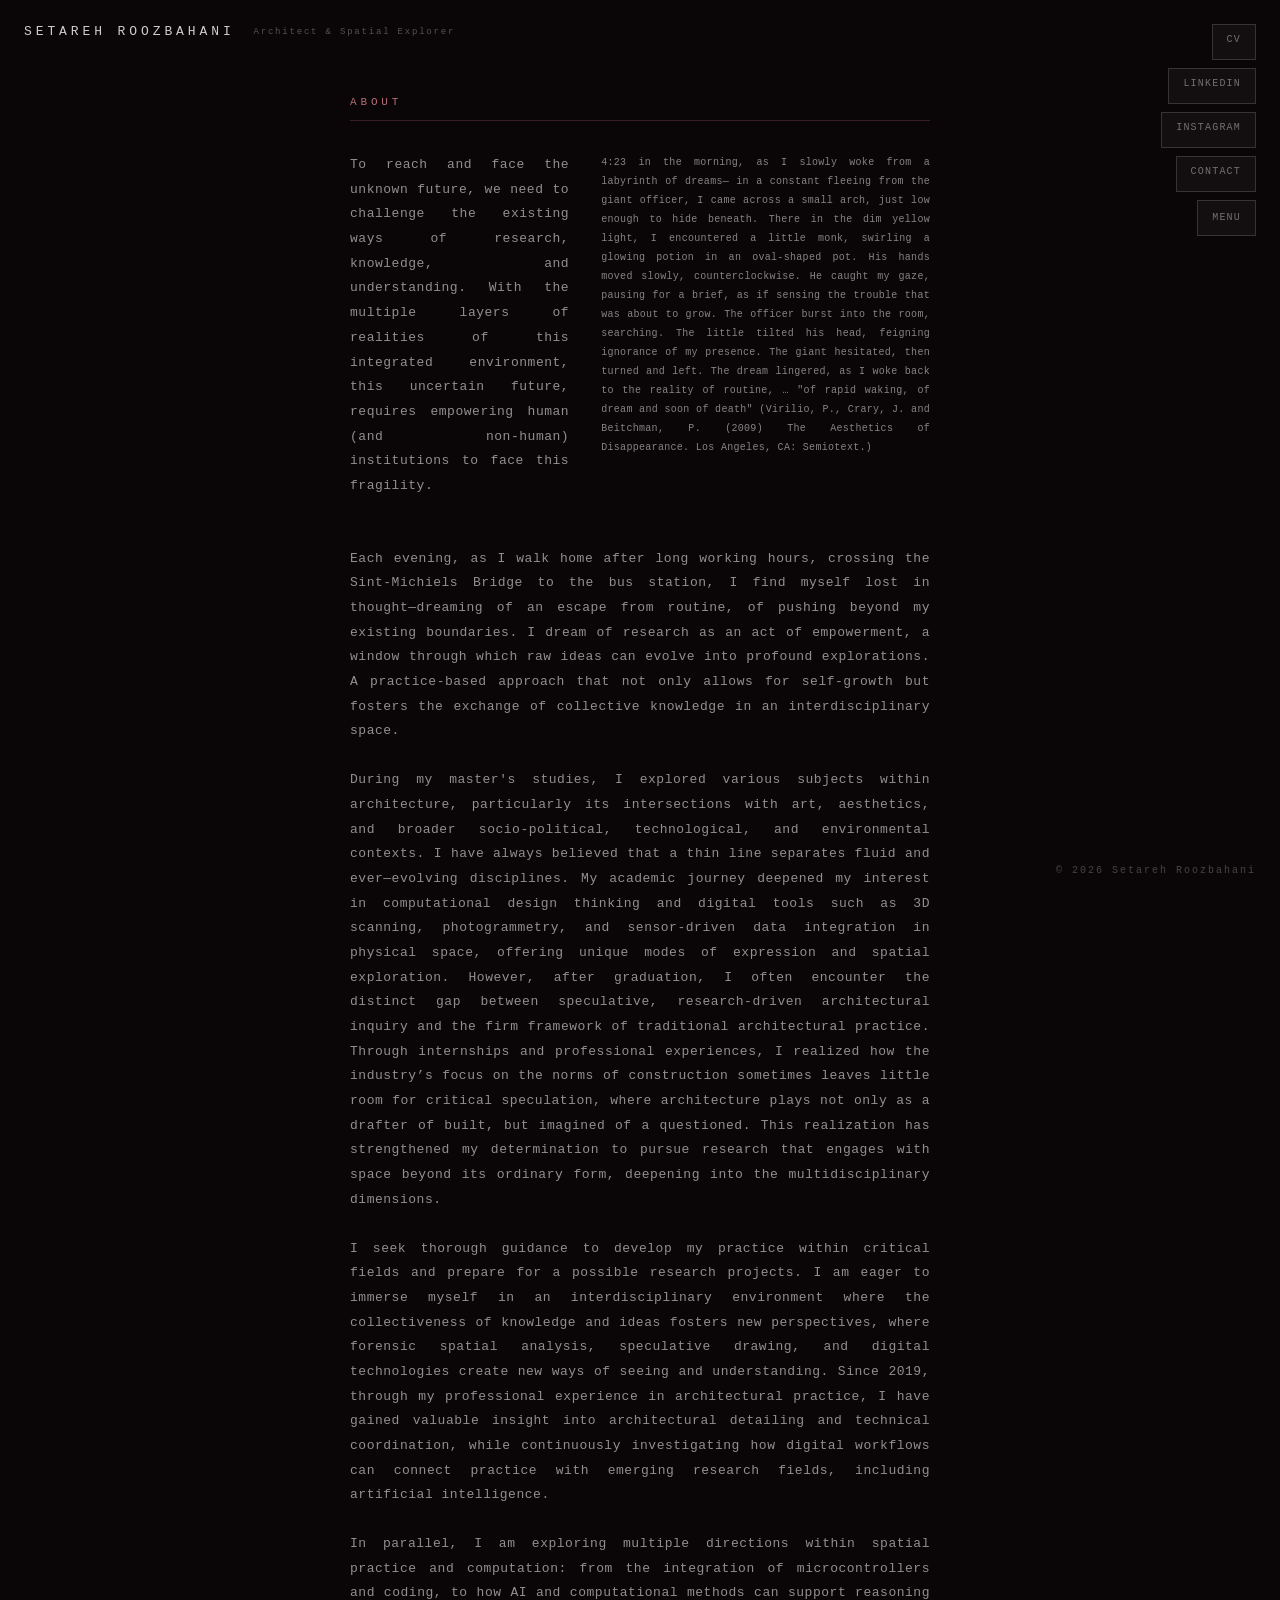
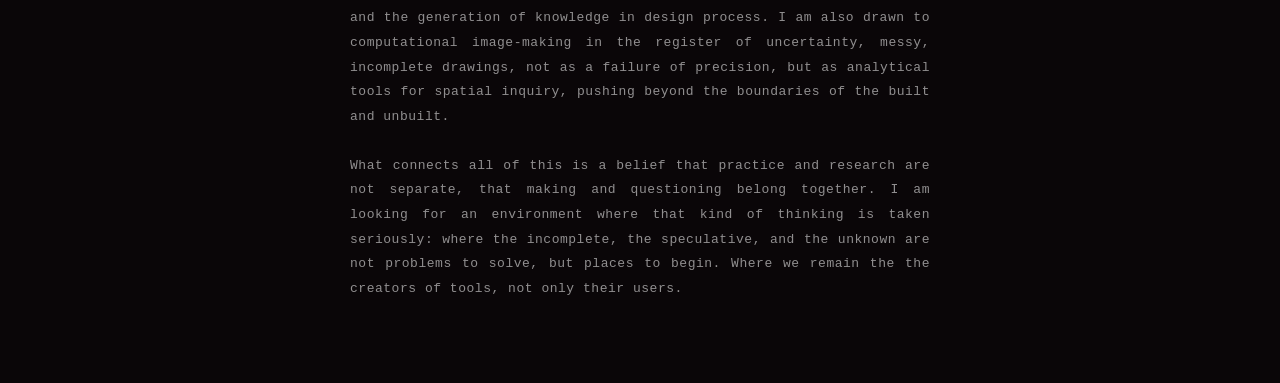
<file: about.html>
<!DOCTYPE html>
<html lang="en">
<head>
  <meta charset="UTF-8">
  <meta name="viewport" content="width=device-width, initial-scale=1.0">
  <title>Setareh Roozbahani — About</title>
  <link rel="stylesheet" href="about.css">
</head>
<body>

<a id="name-top" href="index.html">Setareh Roozbahani <span id="name-sub">Architect & Spatial Explorer</span></a>


<div id="controls">
  <a class="toggle" href="CV.pdf" target="_blank">CV</a>
  <a class="toggle" href="https://www.linkedin.com/in/setarehroozbahani/" target="_blank">LINKEDIN</a>
  <a class="toggle" href="https://www.instagram.com/setsukro/" target="_blank">INSTAGRAM</a>
  <a class="toggle" href="mailto:sf.roozbahani@gmail.com">CONTACT</a>
  <div id="menu-wrapper">
    <button class="toggle" id="btn-menu">MENU</button>
    <div id="menu-dropdown">
      <a href="index.html">HOME</a>
      <a href="projects.html">PROJECTS</a>
      <a href="research.html">EXPLORATIONS</a>
    </div>
  </div>
</div>

<!-- mobile menu button -->
<button id="btn-menu-mobile">MENU</button>
<div id="menu-dropdown-mobile">
  <a href="index.html">HOME</a>
  <a href="projects.html">PROJECTS</a>
  <a href="research.html">EXPLORATIONS</a>
</div>

<main id="about-content">
  <div id="about-inner">

    <h1>About</h1>

    <div id="about-intro">
  <p id="about-red">To reach and face the unknown future, we need to challenge the existing ways of research, knowledge, and understanding. With the multiple layers of realities of this integrated environment, this uncertain future, requires empowering human (and non-human) institutions to face this fragility.</p>

  <p id="about-yellow"><small>4:23 in the morning, as I slowly woke from a labyrinth of dreams— in a constant fleeing from the giant officer, I came across a small arch, just low enough to hide beneath. There in the dim yellow light, I encountered a little monk, swirling a glowing potion in an oval-shaped pot. His hands moved slowly, counterclockwise. He caught my gaze, pausing for a brief, as if sensing the trouble that was about to grow. The officer burst into the room, searching. The little tilted his head, feigning ignorance of my presence. The giant hesitated, then turned and left. The dream lingered, as I woke back to the reality of routine, … "of rapid waking, of dream and soon of death" (Virilio, P., Crary, J. and Beitchman, P. (2009) The Aesthetics of Disappearance. Los Angeles, CA: Semiotext.)</small></p>
</div>

<p>Each evening, as I walk home after long working hours, crossing the Sint-Michiels Bridge to the bus station, I find myself lost in thought—dreaming of an escape from routine, of pushing beyond my existing boundaries. I dream of research as an act of empowerment, a window through which raw ideas can evolve into profound explorations. A practice-based approach that not only allows for self-growth but fosters the exchange of collective knowledge in an interdisciplinary space.</p>

<p>During my master's studies, I explored various subjects within architecture, particularly its intersections with art, aesthetics, and broader socio-political, technological, and environmental contexts. I have always believed that a thin line separates fluid and ever—evolving disciplines. My academic journey deepened my interest in computational design thinking and digital tools such as 3D scanning, photogrammetry, and sensor-driven data integration in physical space, offering unique modes of expression and spatial exploration.

However, after graduation, I often encounter the distinct gap between speculative, research-driven architectural inquiry and the firm framework of traditional architectural practice. Through internships and professional experiences, I realized how the industry’s focus on the norms of construction sometimes leaves little room for critical speculation, where architecture plays not only as a drafter of built, but imagined of a questioned. This realization has strengthened my determination to pursue research that engages with space beyond its ordinary form, deepening into the multidisciplinary dimensions.</p>

<p>I seek thorough guidance to develop my practice within critical fields and prepare for a possible research projects. I am eager to immerse myself in an interdisciplinary environment where the collectiveness of knowledge and ideas fosters new perspectives, where forensic spatial analysis, speculative drawing, and digital technologies create new ways of seeing and understanding. 
  Since 2019, through my professional experience in architectural practice, I have gained valuable insight into architectural detailing and technical coordination, while continuously investigating how digital workflows can connect practice with emerging research fields, including artificial intelligence.
</p>

<p>In parallel, I am exploring multiple directions within spatial practice and computation: from the integration of microcontrollers and coding, to how AI and computational methods can support reasoning and the generation of knowledge in design process. I am also drawn to computational image-making in the register of uncertainty, messy, incomplete drawings, not as a failure of precision, but as analytical tools for spatial inquiry, pushing beyond the boundaries of the built and unbuilt.</p>

<p>What connects all of this is a belief that practice and research are not separate, that making and questioning belong together. I am looking for an environment where that kind of thinking is taken seriously: where the incomplete, the speculative, and the unknown are not problems to solve, but places to begin. Where we remain the the creators of tools, not only their users.</p>


  </div>
</main>

<div id="name-bottom">
  <span id="sig-name">&copy; 2026 Setareh Roozbahani</span>
</div>

<script>
const menuDropdown       = document.getElementById('menu-dropdown');
const menuDropdownMobile = document.getElementById('menu-dropdown-mobile');
const btnMenu            = document.getElementById('btn-menu');
const btnMenuMobile      = document.getElementById('btn-menu-mobile');

function closeMenus() {
  menuDropdown.classList.remove('open');
  menuDropdownMobile.classList.remove('open');
  btnMenu.classList.remove('active');
  btnMenuMobile.classList.remove('active');
}

btnMenu.addEventListener('click', e => {
  e.stopPropagation();
  const open = menuDropdown.classList.toggle('open');
  btnMenu.classList.toggle('active', open);
});

btnMenuMobile.addEventListener('click', e => {
  e.stopPropagation();
  const open = menuDropdownMobile.classList.toggle('open');
  btnMenuMobile.classList.toggle('active', open);
});

document.addEventListener('click', e => {
  if (!e.target.closest('#menu-wrapper') &&
      !e.target.closest('#btn-menu-mobile') &&
      !e.target.closest('#menu-dropdown-mobile')) {
    closeMenus();
  }
});
</script>
</body>
</html>
</file>
<file: about.css>
/* ── Reset ───────────────────────────────────────────────────────────────── */
* {
  margin: 0;
  padding: 0;
  box-sizing: border-box;
  -webkit-tap-highlight-color: transparent;
}

body {
  background: #0a0608;
  min-height: 100vh;
  font-family: monospace;
  color: rgba(255,255,255,0.7);
}

/* ── Name top-left ───────────────────────────────────────────────────────── */
#name-top {
  position: fixed;
  top: 1.5rem; left: 1.5rem;
  color: rgba(255,255,255,0.8);
  font-size: 13px;
  letter-spacing: 0.3em;
  text-transform: uppercase;
  z-index: 10;
  text-decoration: none;
  pointer-events: all;  /* change this from none */
}

#name-sub {
  font-size: 9px;
  letter-spacing: 0.2em;
  color: rgba(255,255,255,0.3);
  margin-left: 0.8em;
  text-transform: none;
  vertical-align: middle;
}

/* ── Controls top-right ──────────────────────────────────────────────────── */
#controls {
  position: fixed;
  top: 1.5rem; right: 1.5rem;
  display: flex;
  flex-direction: column;
  gap: 8px;
  align-items: flex-end;
  z-index: 10;
}

.toggle {
  display: block;
  background: rgba(255,255,255,0.04);
  border: 0.5px solid rgba(255,255,255,0.15);
  color: rgba(255,255,255,0.4);
  font-family: monospace;
  font-size: 10px;
  letter-spacing: 0.12em;
  padding: 6px 14px;
  cursor: pointer;
  transition: all 0.15s;
  min-height: 36px;
  min-width: 44px;
  text-decoration: none;
  text-align: center;
  line-height: 1.8;
}
.toggle:hover {
  background: rgba(255,255,255,0.08);
  color: rgba(255,255,255,0.8);
}
.toggle.active {
  border-color: rgba(89,44,56,0.8);
  color: rgba(200,120,130,0.9);
}

/* ── Menu wrapper + dropdown ─────────────────────────────────────────────── */
#menu-wrapper {
  position: relative;
  display: flex;
  flex-direction: column;
  align-items: flex-end;
}

#btn-menu {
  background: rgba(255,255,255,0.04);
  border: 0.5px solid rgba(255,255,255,0.15);
  color: rgba(255,255,255,0.4);
}
#btn-menu:hover {
  background: rgba(255,255,255,0.08);
  color: rgba(255,255,255,0.8);
}
#btn-menu.active {
  border-color: rgba(89,44,56,0.8);
  color: rgba(200,120,130,0.9);
}

#menu-dropdown {
  position: absolute;
  top: calc(100% + 6px);
  right: 0;
  display: flex;
  flex-direction: column;
  opacity: 0;
  pointer-events: none;
  transition: opacity 0.2s;
  z-index: 30;
  min-width: 100%;
}
#menu-dropdown.open {
  opacity: 1;
  pointer-events: all;
}
#menu-dropdown a {
  display: block;
  background: rgba(255,255,255,0.04);
  border: 0.5px solid rgba(255,255,255,0.15);
  border-top: none;
  color: rgba(255,255,255,0.4);
  font-family: monospace;
  font-size: 10px;
  letter-spacing: 0.15em;
  padding: 8px 14px;
  text-decoration: none;
  transition: background 0.15s, color 0.15s;
  white-space: nowrap;
  text-align: right;
}
#menu-dropdown a:first-child {
  border-top: 0.5px solid rgba(89,44,56,0.8);
}
#menu-dropdown a:hover {
  background: rgba(255,255,255,0.08);
  color: rgba(255,255,255,0.8);
}

/* ── About content — centered ────────────────────────────────────────────── */
#about-content {
  min-height: 100vh;
  display: flex;
  text-align: justify;
  align-items: center;
  justify-content: center;
  padding: 6rem 2rem 5rem;
}

#about-inner {
  max-width: 580px;
  width: 100%;
}

#about-inner h1 {
  font-size: 11px;
  letter-spacing: 0.35em;
  text-transform: uppercase;
  color: rgba(200,120,130,0.9);
  font-weight: 400;
  margin-bottom: 2rem;
  border-bottom: 0.5px solid rgba(89,44,56,0.6);
  padding-bottom: 0.75rem;
}

#about-inner p {
  font-size: 13px;
  line-height: 1.9;
  color: rgba(255,255,255,0.55);
  letter-spacing: 0.04em;
  margin-bottom: 1.5rem;
  
}
#about-inner p:last-child {
  margin-bottom: 0;
}

/* ── Two column intro ────────────────────────────────────────────────────── */
#about-intro {
  display: grid;
  grid-template-columns: 2fr 3fr;
  gap: 2rem;
  margin-bottom: 1.5rem;
  align-items: start;
}

#about-red {
  font-size: 12px;
  line-height: 1.9;
  color: rgba(255,255,255,0.55);
  letter-spacing: 0.04em;
  margin-bottom: 0;
}

#about-yellow {
  margin-bottom: 0;
}

#about-yellow small {
  font-size: 10px;
  color: rgba(255,255,255,0.5);
  line-height: 1.9;
  letter-spacing: 0.03em;
  display: block;
}


/* ── Footer bottom-right ─────────────────────────────────────────────────── */
#name-bottom {
  position: fixed;
  bottom: 1.5rem; right: 1.5rem;
  text-align: right;
  pointer-events: none;
  z-index: 10;
}
#sig-name {
  display: block;
  color: rgba(255,255,255,0.25);
  font-size: 10px;
  letter-spacing: 0.2em;
}

/* ── Mobile-only hidden on desktop ───────────────────────────────────────── */
#btn-menu-mobile   { display: none; }
#menu-dropdown-mobile { display: none; }

/* ── Mobile ──────────────────────────────────────────────────────────────── */
@media (max-width: 600px) {

 #controls {
    position: fixed;
    top: auto;
    bottom: 3rem;
    right: 0; left: 0;
    flex-direction: row;
    flex-wrap: wrap;
    justify-content: center;
    gap: 6px;
    padding: 0 1rem;
    align-items: center;
  }

  .toggle {
    font-size: 9px;
    letter-spacing: 0.08em;
    padding: 8px 12px;
    min-height: 40px;
    flex: 1 1 auto;
    max-width: 48%;
    text-align: center;
  }

  #menu-wrapper { display: none; }

 #btn-menu-mobile {
    display: block; position: fixed;
    top: 1rem; right: 1rem;
    background: rgba(255,255,255,0.04);
    border: 0.5px solid rgba(255,255,255,0.15);
    color: rgba(255,255,255,0.4);
    font-family: monospace; font-size: 10px;
    letter-spacing: 0.2em; padding: 2px 10px;
    cursor: pointer; z-index: 50;
    min-height: 0; transition: all 0.15s;
  }
  #btn-menu-mobile.active {
    border-color: rgba(89,44,56,0.8);
    color: rgba(200,120,130,0.9);
  }

 #menu-dropdown-mobile {
    display: none; position: fixed;
    bottom: 9.8rem; left: 0; right: 0;
    flex-direction: column; align-items: center;
    gap: 0; z-index: 30;
  }
  #menu-dropdown-mobile.open { display: flex; }
  #menu-dropdown-mobile a {
    display: block; width: 60%; text-align: center;
    background: rgba(255, 255, 255, 0.04);
    border: 0.5px solid rgba(200,120,130,0.5); border-top: none;
    color: rgba(255,255,255,0.7); font-family: monospace;
    font-size: 10px; letter-spacing: 0.15em; padding: 10px 14px;
    text-decoration: none; transition: background 0.15s;
  }
  #menu-dropdown-mobile a:first-child {
    border-top: 0.5px solid rgba(89,44,56,0.8);
  }
  #menu-dropdown-mobile a:hover {
    background: rgba(255,255,255,0.08);
    color: rgba(89,44,56,0.8);
  }

  #name-top {
    position: flex;
    font-size: 11px;
    top: 1rem; left: 1rem;
    text-decoration: none;
  pointer-events: all;  /* change this from none */
  }
  
  #name-sub {
  display: block;
  font-size: 9px;
  letter-spacing: 0.1em;
  color: rgba(255,255,255,0.3);
  margin-left: 0;
   text-transform: none;
  margin-top: 4px;
}

  #name-bottom {
    bottom: 1rem; right: 1rem;
  }
#sig-name    { font-size: 9px; }

  #about-content {
    padding: 5rem 1.5rem 9rem;
    text-align: justify;
    align-items: flex-start;
  }

  #about-inner h1 { font-size: 10px; }
  #about-inner p  { font-size: 12px; }
  #about-intro {
    grid-template-columns: 1fr 1fr;
    gap: 1rem;
  }
}

/* ── Tablet ──────────────────────────────────────────────────────────────── */
@media (min-width: 601px) and (max-width: 1024px) {
  .toggle {
    font-size: 10px;
    padding: 8px 14px;
    min-height: 40px;
  }
}
</file>
